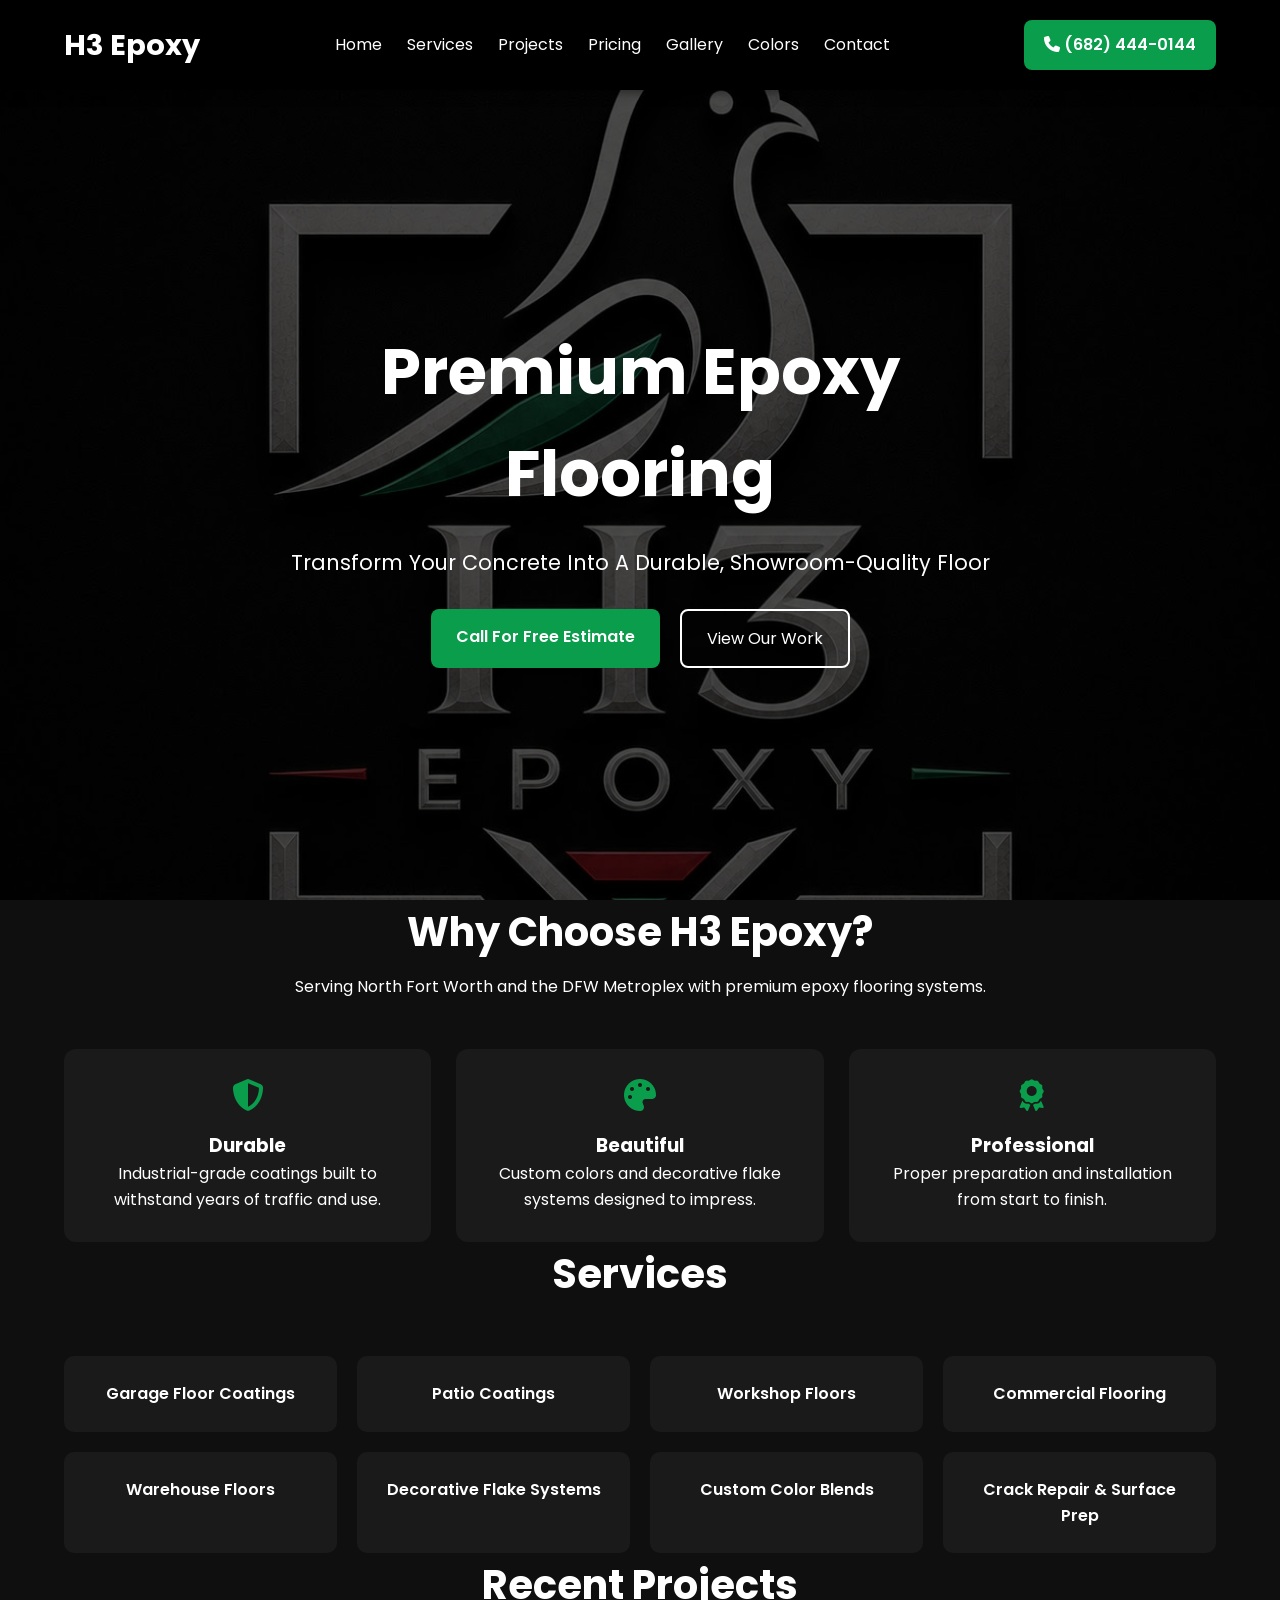
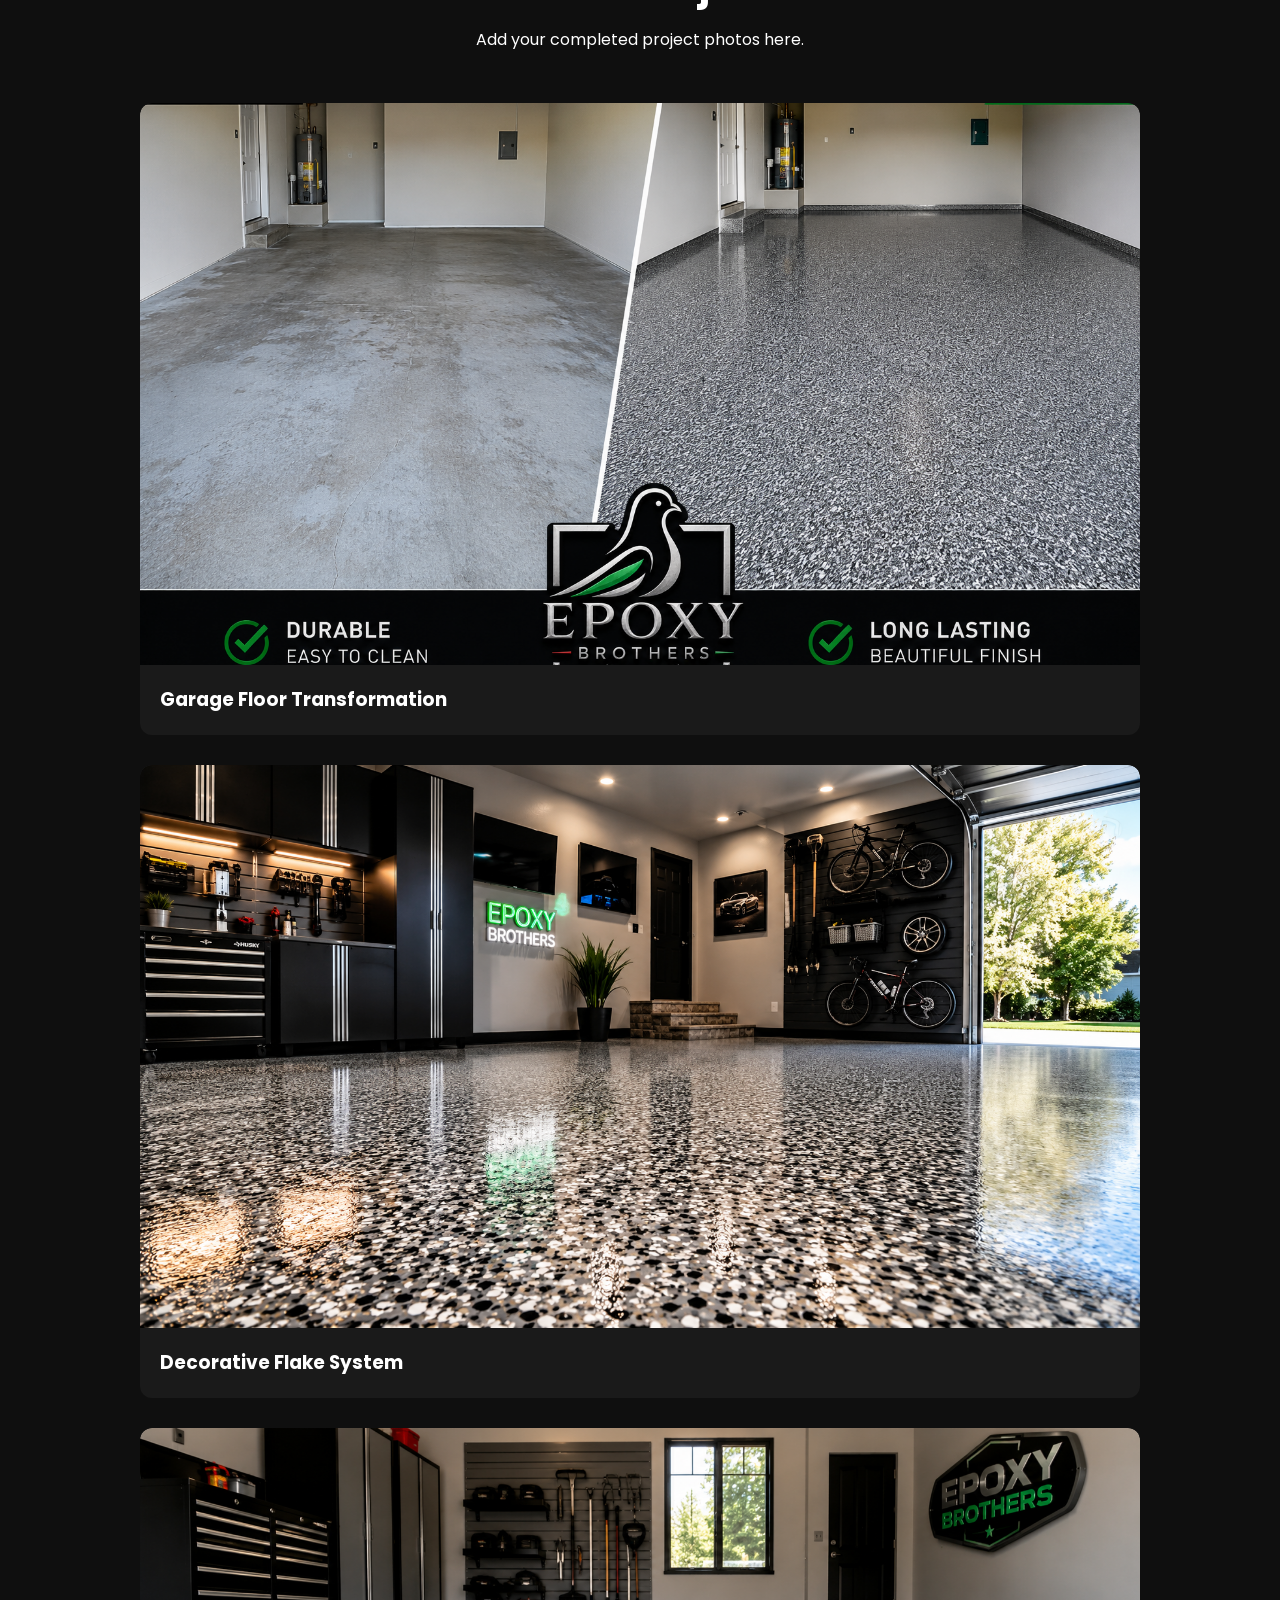
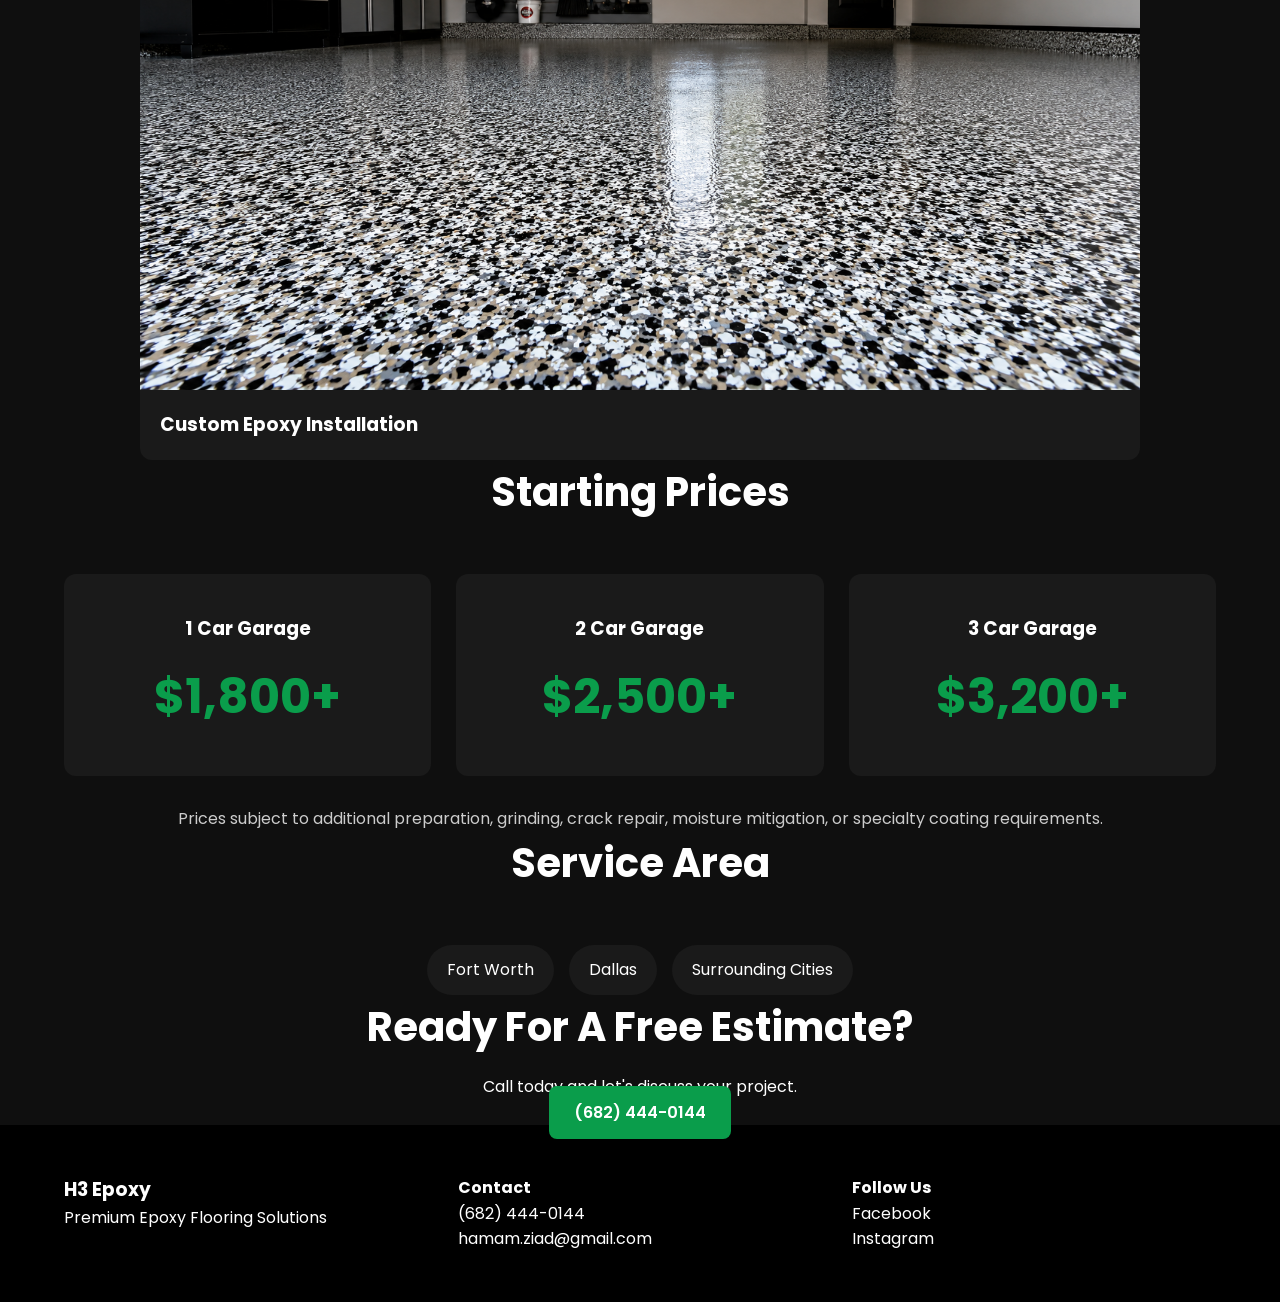
<file: index.html>
<!DOCTYPE html>
<html lang="en">
<head>
<meta charset="UTF-8">
<meta name="viewport" content="width=device-width, initial-scale=1.0">

<title>H3 Epoxy | Premium Epoxy Flooring | Fort Worth & DFW</title>

<meta name="description" content="Premium epoxy flooring solutions serving North Fort Worth and the DFW Metroplex. Garage floors, patios, workshops, commercial flooring and decorative flake systems.">

<link rel="stylesheet" href="css/style.css">

<link rel="preconnect" href="https://fonts.googleapis.com">
<link href="https://fonts.googleapis.com/css2?family=Poppins:wght@300;400;500;600;700&display=swap" rel="stylesheet">

<link rel="stylesheet" href="https://cdnjs.cloudflare.com/ajax/libs/font-awesome/6.5.2/css/all.min.css">

</head>

<body>

<header>

<div class="container">

<div class="logo">
    H3 Epoxy
</div>

<nav>

<a href="#home">Home</a>
<a href="#services">Services</a>
<a href="#projects">Projects</a>
<a href="#pricing">Pricing</a>
<a href="gallery.html">Gallery</a>
<a href="colors.html">Colors</a>
<a href="contact.html">Contact</a>

</nav>

<a href="tel:6824440144" class="call-btn">
<i class="fa-solid fa-phone"></i>
(682) 444-0144
</a>

</div>

</header>

<section class="hero" id="home">

<div class="hero-overlay"></div>

<div class="hero-content">

<h1>
Premium Epoxy Flooring
</h1>

<p>
Transform Your Concrete Into A Durable, Showroom-Quality Floor
</p>

<div class="hero-buttons">

<a href="tel:6824440144" class="btn-primary">
Call For Free Estimate
</a>

<a href="#projects" class="btn-secondary">
View Our Work
</a>

</div>

</div>

</section>

<section class="about">

<div class="container">

<div class="section-title">

<h2>Why Choose H3 Epoxy?</h2>

<p>
Serving North Fort Worth and the DFW Metroplex with premium epoxy flooring systems.
</p>

</div>

<div class="features">

<div class="feature-card">

<i class="fa-solid fa-shield-halved"></i>

<h3>Durable</h3>

<p>
Industrial-grade coatings built to withstand years of traffic and use.
</p>

</div>

<div class="feature-card">

<i class="fa-solid fa-palette"></i>

<h3>Beautiful</h3>

<p>
Custom colors and decorative flake systems designed to impress.
</p>

</div>

<div class="feature-card">

<i class="fa-solid fa-award"></i>

<h3>Professional</h3>

<p>
Proper preparation and installation from start to finish.
</p>

</div>

</div>

</div>

</section>

<section id="services" class="services">

<div class="container">

<div class="section-title">

<h2>Services</h2>

</div>

<div class="service-grid">

<div class="service-card">
Garage Floor Coatings
</div>

<div class="service-card">
Patio Coatings
</div>

<div class="service-card">
Workshop Floors
</div>

<div class="service-card">
Commercial Flooring
</div>

<div class="service-card">
Warehouse Floors
</div>

<div class="service-card">
Decorative Flake Systems
</div>

<div class="service-card">
Custom Color Blends
</div>

<div class="service-card">
Crack Repair & Surface Prep
</div>

</div>

</div>

</section>

<section class="projects" id="projects">

<div class="container">

<div class="section-title">

<h2>Recent Projects</h2>

<p>Add your completed project photos here.</p>

</div>

<div class="project-grid">

<div class="project-card">

<img src="images/BeforeandAfter.png" alt="Epoxy Garage Floor">

<h3>Garage Floor Transformation</h3>

</div>

<div class="project-card">

<img src="images/FlakeSystem.png" alt="Decorative Flake System">

<h3>Decorative Flake System</h3>

</div>

<div class="project-card">

<img src="images/EpoxyInstallation.png" alt="Custom Epoxy Installation">

<h3>Custom Epoxy Installation</h3>

</div>

</div>

</div>

</section>

<section class="pricing" id="pricing">

<div class="container">

<div class="section-title">

<h2>Starting Prices</h2>

</div>

<div class="pricing-grid">

<div class="price-card">

<h3>1 Car Garage</h3>

<div class="price">
$1,800+
</div>

</div>

<div class="price-card">

<h3>2 Car Garage</h3>

<div class="price">
$2,500+
</div>

</div>

<div class="price-card">

<h3>3 Car Garage</h3>

<div class="price">
$3,200+
</div>

</div>

</div>

<p class="pricing-note">

Prices subject to additional preparation, grinding, crack repair, moisture mitigation, or specialty coating requirements.

</p>

</div>

</section>

<section class="service-area">

<div class="container">

<div class="section-title">

<h2>Service Area</h2>

</div>

<div class="areas">

<span>Fort Worth</span>
<span>Dallas</span>
<span>Surrounding Cities</span>


</div>

</div>

</section>

<section class="contact-preview">

<div class="container">

<h2>Ready For A Free Estimate?</h2>

<p>
Call today and let's discuss your project.
</p>

<a href="tel:6824440144" class="btn-primary">
(682) 444-0144
</a>

</div>

</section>

<footer>

<div class="container">

<div>

<h3>H3 Epoxy</h3>

<p>
Premium Epoxy Flooring Solutions
</p>

</div>

<div>

<h4>Contact</h4>

<p>(682) 444-0144</p>

<p>hamam.ziad@gmail.com</p>

</div>

<div>

<h4>Follow Us</h4>

<a href="https://www.facebook.com/profile.php?id=61590766607137">
Facebook
</a>

<br>

<a href="https://www.instagram.com/hamamepoxybrothers">
Instagram
</a>

</div>

</div>

</footer>

<script src="js/main.js"></script>

</body>
</html>
</file>
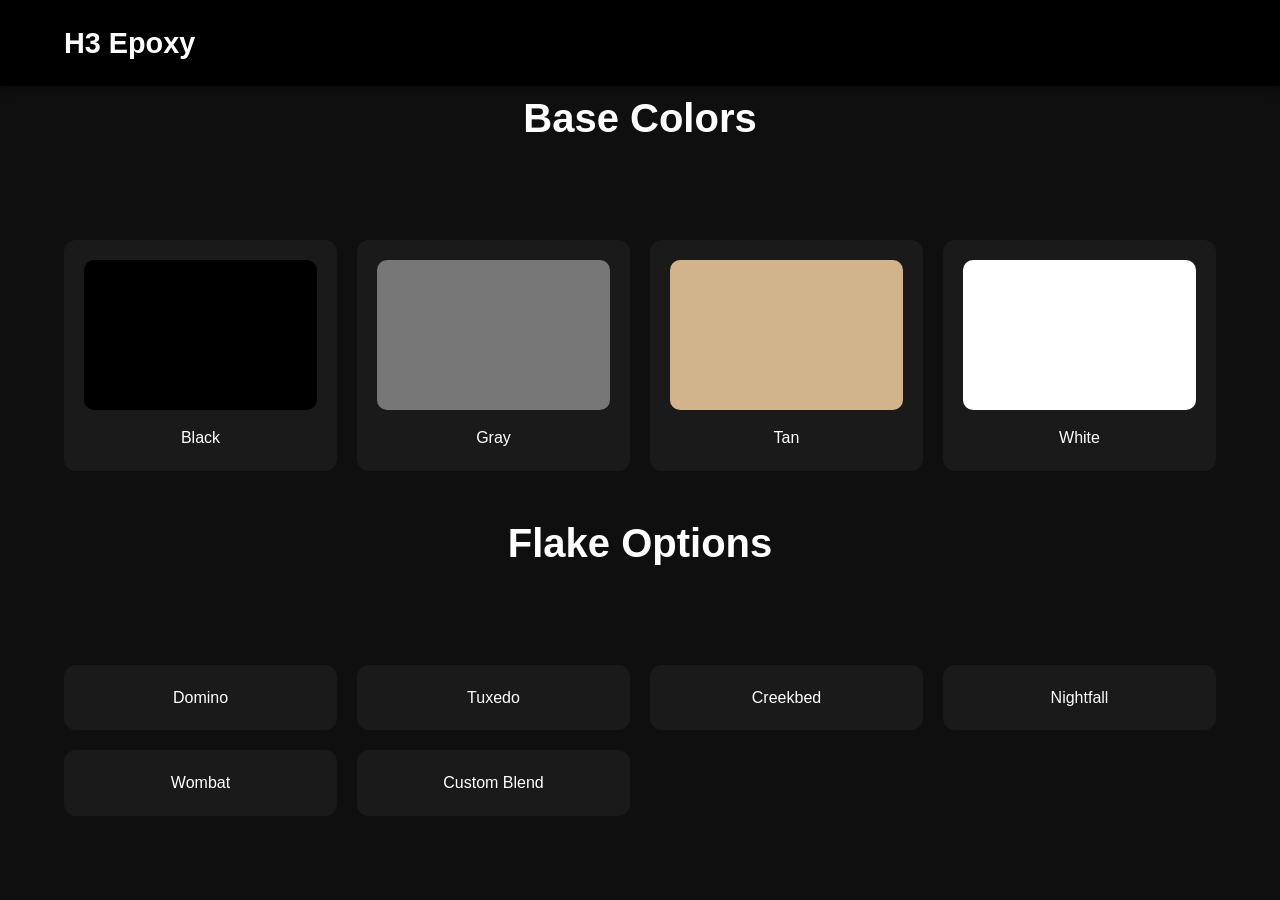
<file: colors.html>
<!DOCTYPE html>
<html>
<head>
<title>Color Studio</title>
<link rel="stylesheet" href="css/style.css">
</head>
<body>

<header>
<div class="container">
<div class="logo">H3 Epoxy</div>
</div>
</header>

<section class="container">

<div class="section-title">
<h2>Base Colors</h2>
</div>

<div class="color-grid">

<div class="color-card">
<div class="color-swatch" style="background:black;"></div>
Black
</div>

<div class="color-card">
<div class="color-swatch" style="background:#777;"></div>
Gray
</div>

<div class="color-card">
<div class="color-swatch" style="background:#d2b48c;"></div>
Tan
</div>

<div class="color-card">
<div class="color-swatch" style="background:white;"></div>
White
</div>

</div>

<div class="section-title">
<h2>Flake Options</h2>
</div>

<div class="color-grid">

<div class="color-card">Domino</div>
<div class="color-card">Tuxedo</div>
<div class="color-card">Creekbed</div>
<div class="color-card">Nightfall</div>
<div class="color-card">Wombat</div>
<div class="color-card">Custom Blend</div>

</div>

</section>

</body>
</html>
</file>
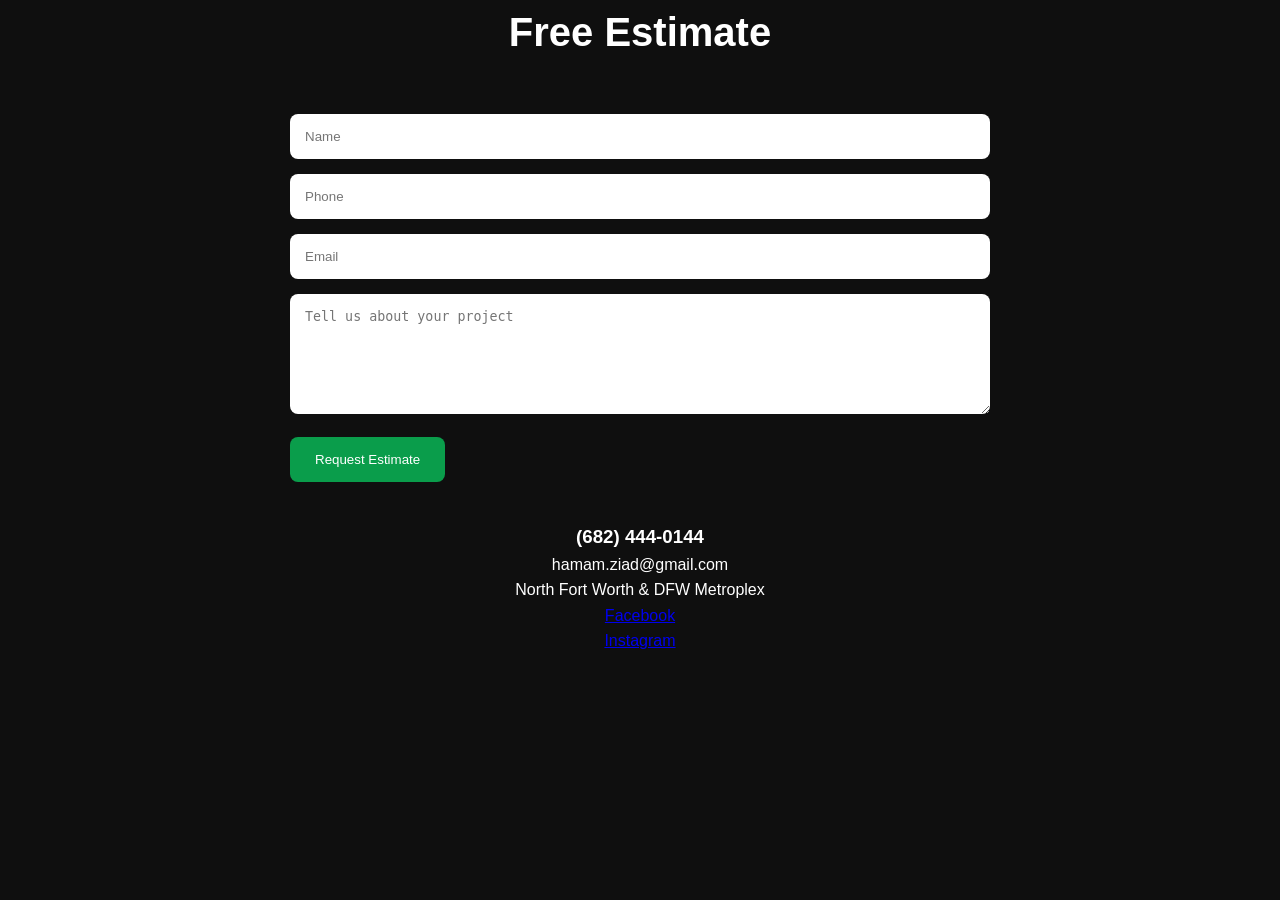
<file: contact.html>
<!DOCTYPE html>
<html>
<head>
<title>Contact</title>
<link rel="stylesheet" href="css/style.css">
</head>
<body>

<section class="container">

<div class="section-title">
<h2>Free Estimate</h2>
</div>

<div class="contact-form">

<input type="text" placeholder="Name">

<input type="text" placeholder="Phone">

<input type="email" placeholder="Email">

<textarea rows="6" placeholder="Tell us about your project"></textarea>

<button>
Request Estimate
</button>

</div>

<div style="text-align:center;margin-top:40px;">

<h3>(682) 444-0144</h3>

<p>hamam.ziad@gmail.com</p>

<p>North Fort Worth & DFW Metroplex</p>

<p>
<a href="https://www.facebook.com/profile.php?id=61590766607137">Facebook</a>
</p>

<p>
<a href="https://www.instagram.com/hamamepoxybrothers">Instagram</a>
</p>

</div>

</section>

</body>
</html>
</file>
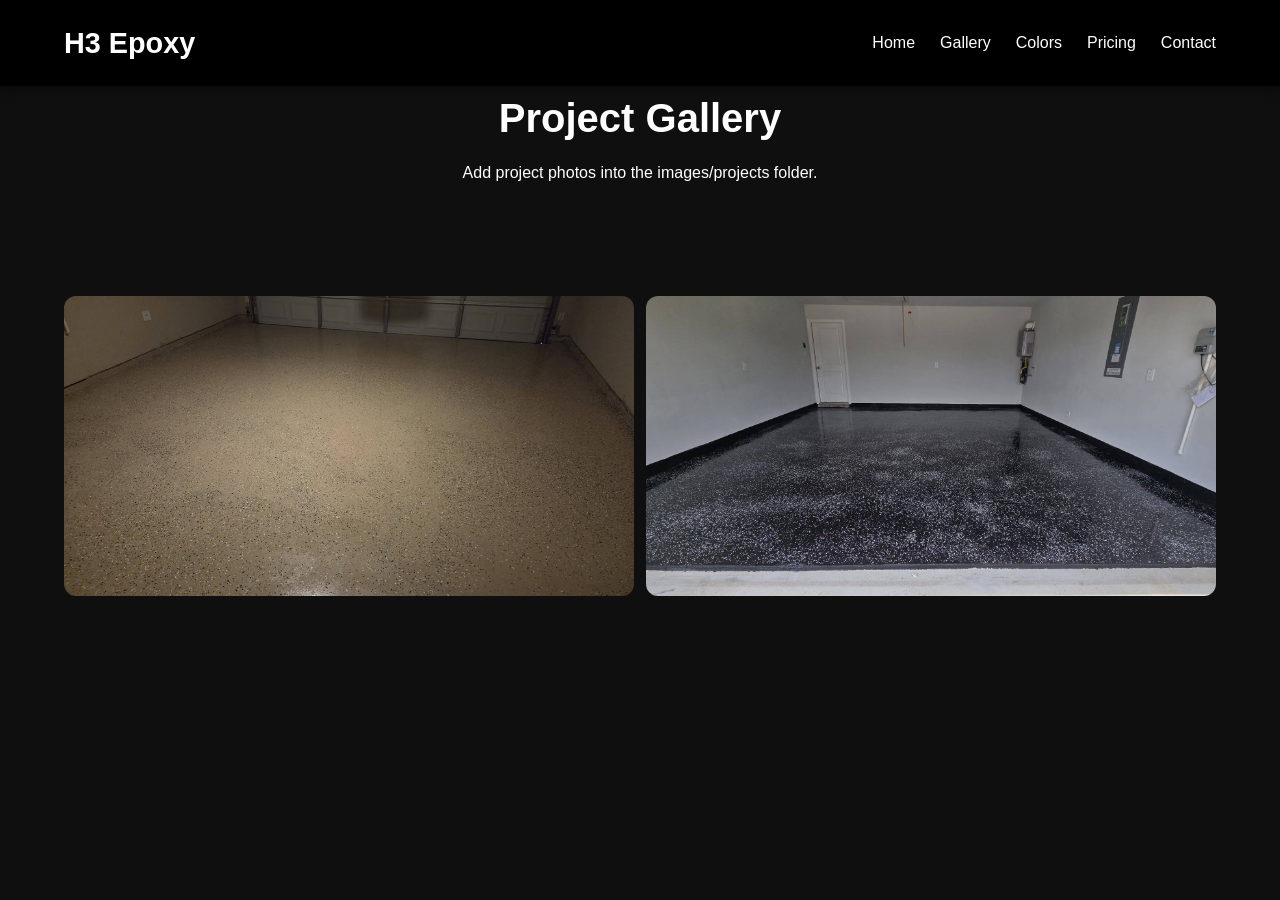
<file: gallery.html>
<!DOCTYPE html>
<html>
<head>
<title>Gallery | H3 Epoxy </title>
<link rel="stylesheet" href="css/style.css">
</head>
<body>

<header>
<div class="container">
<div class="logo">H3 Epoxy</div>
<nav>
<a href="index.html">Home</a>
<a href="gallery.html">Gallery</a>
<a href="colors.html">Colors</a>
<a href="pricing.html">Pricing</a>
<a href="contact.html">Contact</a>
</nav>
</div>
</header>

<section class="container">

<div class="section-title">
<h2>Project Gallery</h2>
<p>Add project photos into the images/projects folder.</p>
</div>

<div class="gallery-grid">

<div class="gallery-item">
<img src="images/Epoxy1.jpg" alt="">
</div>

<div class="gallery-item">
<img src="images/Epoxy2.jpg" alt="">
</div>

</div>

</section>

</body>
</html>
</file>
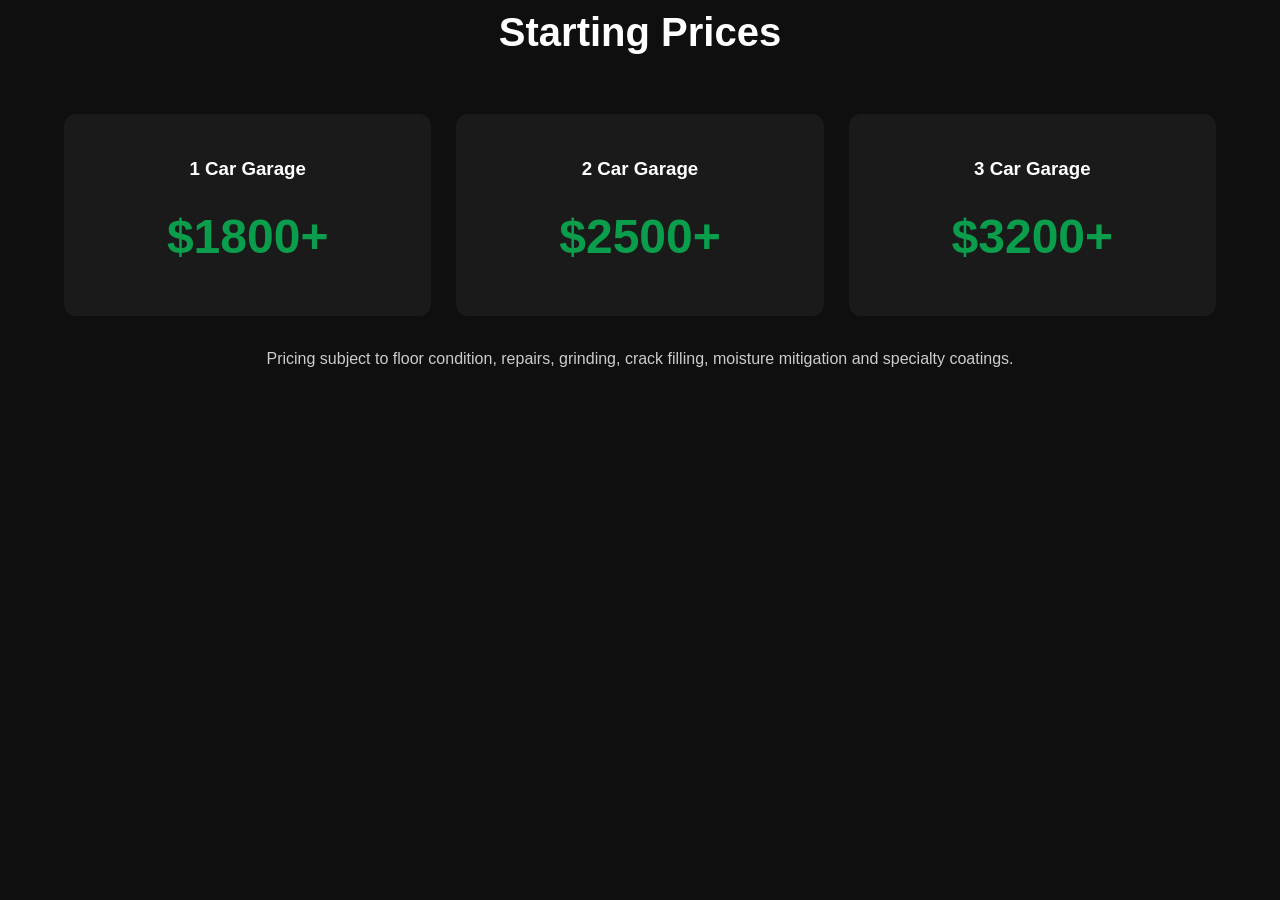
<file: pricing.html>
<!DOCTYPE html>
<html>
<head>
<title>Pricing</title>
<link rel="stylesheet" href="css/style.css">
</head>
<body>

<section class="container">

<div class="section-title">
<h2>Starting Prices</h2>
</div>

<div class="pricing-grid">

<div class="price-card">
<h3>1 Car Garage</h3>
<div class="price">$1800+</div>
</div>

<div class="price-card">
<h3>2 Car Garage</h3>
<div class="price">$2500+</div>
</div>

<div class="price-card">
<h3>3 Car Garage</h3>
<div class="price">$3200+</div>
</div>

</div>

<p class="pricing-note">
Pricing subject to floor condition, repairs, grinding, crack filling, moisture mitigation and specialty coatings.
</p>

</section>

</body>
</html>
</file>
<file: css/style.css>
:root{
--bg:#0f0f0f;
--card:#1a1a1a;
--green:#0a9d4b;
--red:#c62828;
--silver:#d0d0d0;
--white:#ffffff;
}

*{
margin:0;
padding:0;
box-sizing:border-box;
}

html{
scroll-behavior:smooth;
}

body{
font-family:'Poppins',sans-serif;
background:var(--bg);
color:white;
line-height:1.6;
}

.container{
width:90%;
max-width:1200px;
margin:auto;
}

header{
background:#000;
position:sticky;
top:0;
z-index:999;
box-shadow:0 2px 10px rgba(0,0,0,.5);
}

header .container{
display:flex;
justify-content:space-between;
align-items:center;
padding:20px 0;
}

.logo{
font-size:1.8rem;
font-weight:700;
}

nav{
display:flex;
gap:25px;
}

nav a{
color:white;
text-decoration:none;
transition:.3s;
}

nav a:hover{
color:var(--green);
}

.call-btn{
background:var(--green);
padding:12px 20px;
border-radius:8px;
text-decoration:none;
color:white;
font-weight:600;
}

.hero{
height:90vh;
background:url('../images/H3EpoxyLogo.jpg');
background-size:cover;
background-position:center;
position:relative;
display:flex;
align-items:center;
justify-content:center;
text-align:center;
}

.hero-overlay{
position:absolute;
inset:0;
background:rgba(0,0,0,.7);
}

.hero-content{
position:relative;
z-index:2;
max-width:800px;
padding:20px;
}

.hero h1{
font-size:4rem;
margin-bottom:20px;
}

.hero p{
font-size:1.3rem;
margin-bottom:30px;
}

.hero-buttons{
display:flex;
justify-content:center;
gap:20px;
flex-wrap:wrap;
}

.btn-primary{
background:var(--green);
padding:15px 25px;
border-radius:8px;
text-decoration:none;
color:white;
font-weight:600;
}

.btn-secondary{
border:2px solid white;
padding:15px 25px;
border-radius:8px;
text-decoration:none;
color:white;
}

.section-title{
text-align:center;
margin-bottom:50px;
}

.section-title h2{
font-size:2.5rem;
margin-bottom:10px;
}

.about,
.services,
.projects,
.pricing,
.service-area,
.{
padding:90px 0;
}

.features{
display:grid;
grid-template-columns:repeat(auto-fit,minmax(250px,1fr));
gap:25px;
}

.feature-card{
background:var(--card);
padding:30px;
border-radius:12px;
text-align:center;
}

.feature-card i{
font-size:2rem;
color:var(--green);
margin-bottom:20px;
}

.service-grid{
display:grid;
grid-template-columns:repeat(auto-fit,minmax(220px,1fr));
gap:20px;
}

.service-card{
background:var(--card);
padding:25px;
border-radius:10px;
text-align:center;
font-weight:600;
}

.project-grid{
display:grid;
grid-template-columns:1fr;
gap:30px;
max-width:1000px;
margin:auto;
}

.project-card img{
width:100%;
aspect-ratio:16/9;
object-fit:cover;
display:block;
border-radius:12px 12px 0 0;
}

.project-card{
background:var(--card);
border-radius:12px;
overflow:hidden;
}

.placeholder{
height:250px;
background:#2a2a2a;
display:flex;
align-items:center;
justify-content:center;
font-size:1.2rem;
color:#888;
}

.project-card h3{
padding:20px;
}

.pricing-grid{
display:grid;
grid-template-columns:repeat(auto-fit,minmax(250px,1fr));
gap:25px;
}

.price-card{
background:var(--card);
padding:40px;
border-radius:12px;
text-align:center;
}

.price{
font-size:3rem;
font-weight:700;
color:var(--green);
margin-top:15px;
}

.pricing-note{
margin-top:30px;
text-align:center;
color:#ccc;
}

.areas{
display:flex;
flex-wrap:wrap;
justify-content:center;
gap:15px;
}

.areas span{
background:var(--card);
padding:12px 20px;
border-radius:50px;
}

.contact-preview{
text-align:center;
}

.contact-preview h2{
font-size:2.5rem;
margin-bottom:15px;
}

footer{
background:black;
padding:50px 0;
}

footer .container{
display:grid;
grid-template-columns:repeat(auto-fit,minmax(250px,1fr));
gap:30px;
}

footer a{
color:white;
text-decoration:none;
}

.gallery-grid {
  display: grid;
  grid-template-columns: repeat(auto-fit, minmax(250px, 1fr));
  gap: 12px;
  padding: 60px 0;
}

.gallery-item {
  height: 300px;
  background: #222;
  display: flex;
  align-items: center;
  justify-content: center;
  border-radius: 12px;
  color: #777;
  overflow: hidden;
}

.gallery-item img {
  width: 100%;
  height: 100%;
  object-fit: cover;
  display: block;
}

.color-grid{
display:grid;
grid-template-columns:repeat(auto-fit,minmax(220px,1fr));
gap:20px;
padding:40px 0;
}

.color-card{
background:var(--card);
padding:20px;
border-radius:12px;
text-align:center;
}

.color-swatch{
height:150px;
border-radius:10px;
margin-bottom:15px;
}

.contact-form{
max-width:700px;
margin:auto;
}

.contact-form input,
.contact-form textarea{
width:100%;
padding:15px;
margin-bottom:15px;
border:none;
border-radius:8px;
}

.contact-form button{
background:var(--green);
color:white;
padding:15px 25px;
border:none;
border-radius:8px;
cursor:pointer;
}

@media(max-width:768px){

header .container{
flex-direction:column;
gap:20px;
}

nav{
flex-wrap:wrap;
justify-content:center;
}

.hero h1{
font-size:2.5rem;
}

.hero p{
font-size:1rem;
}

.project-card img{
width:100%;
height:auto;
display:block;
}
}
</file>
